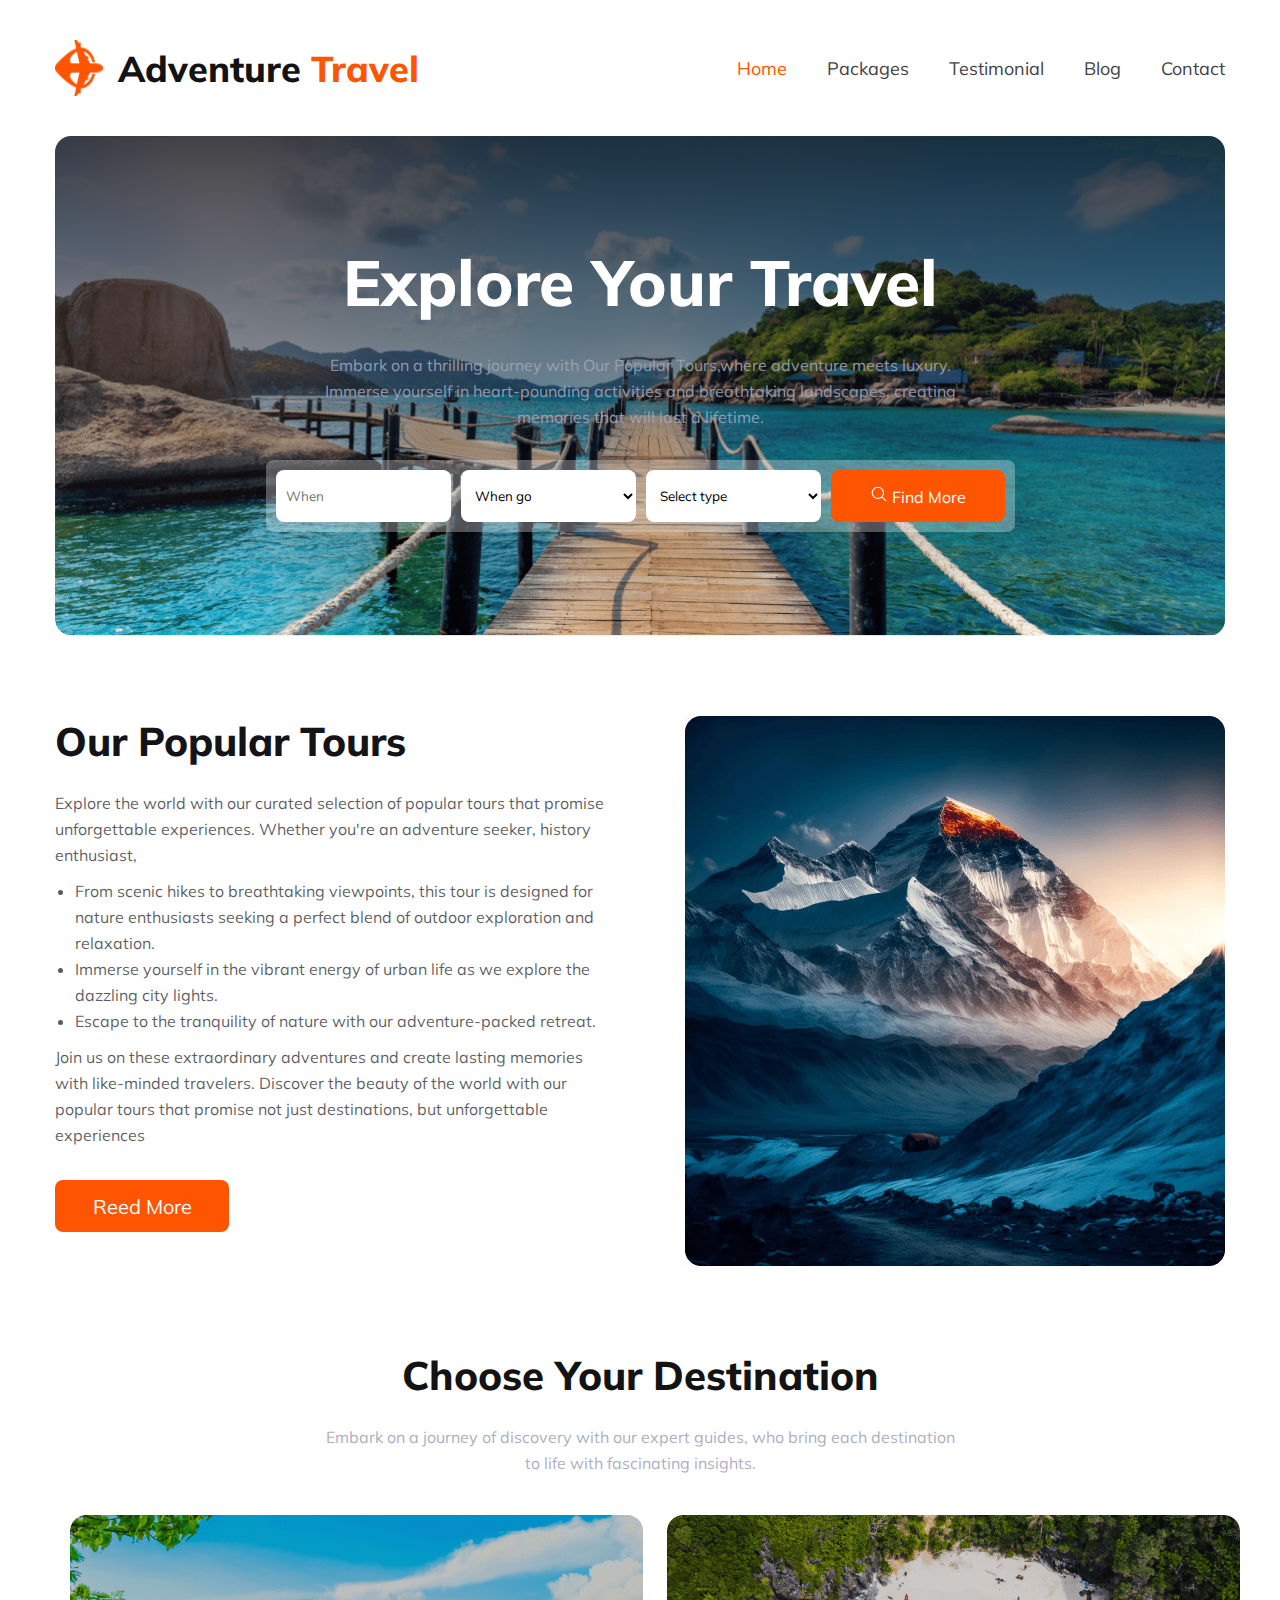
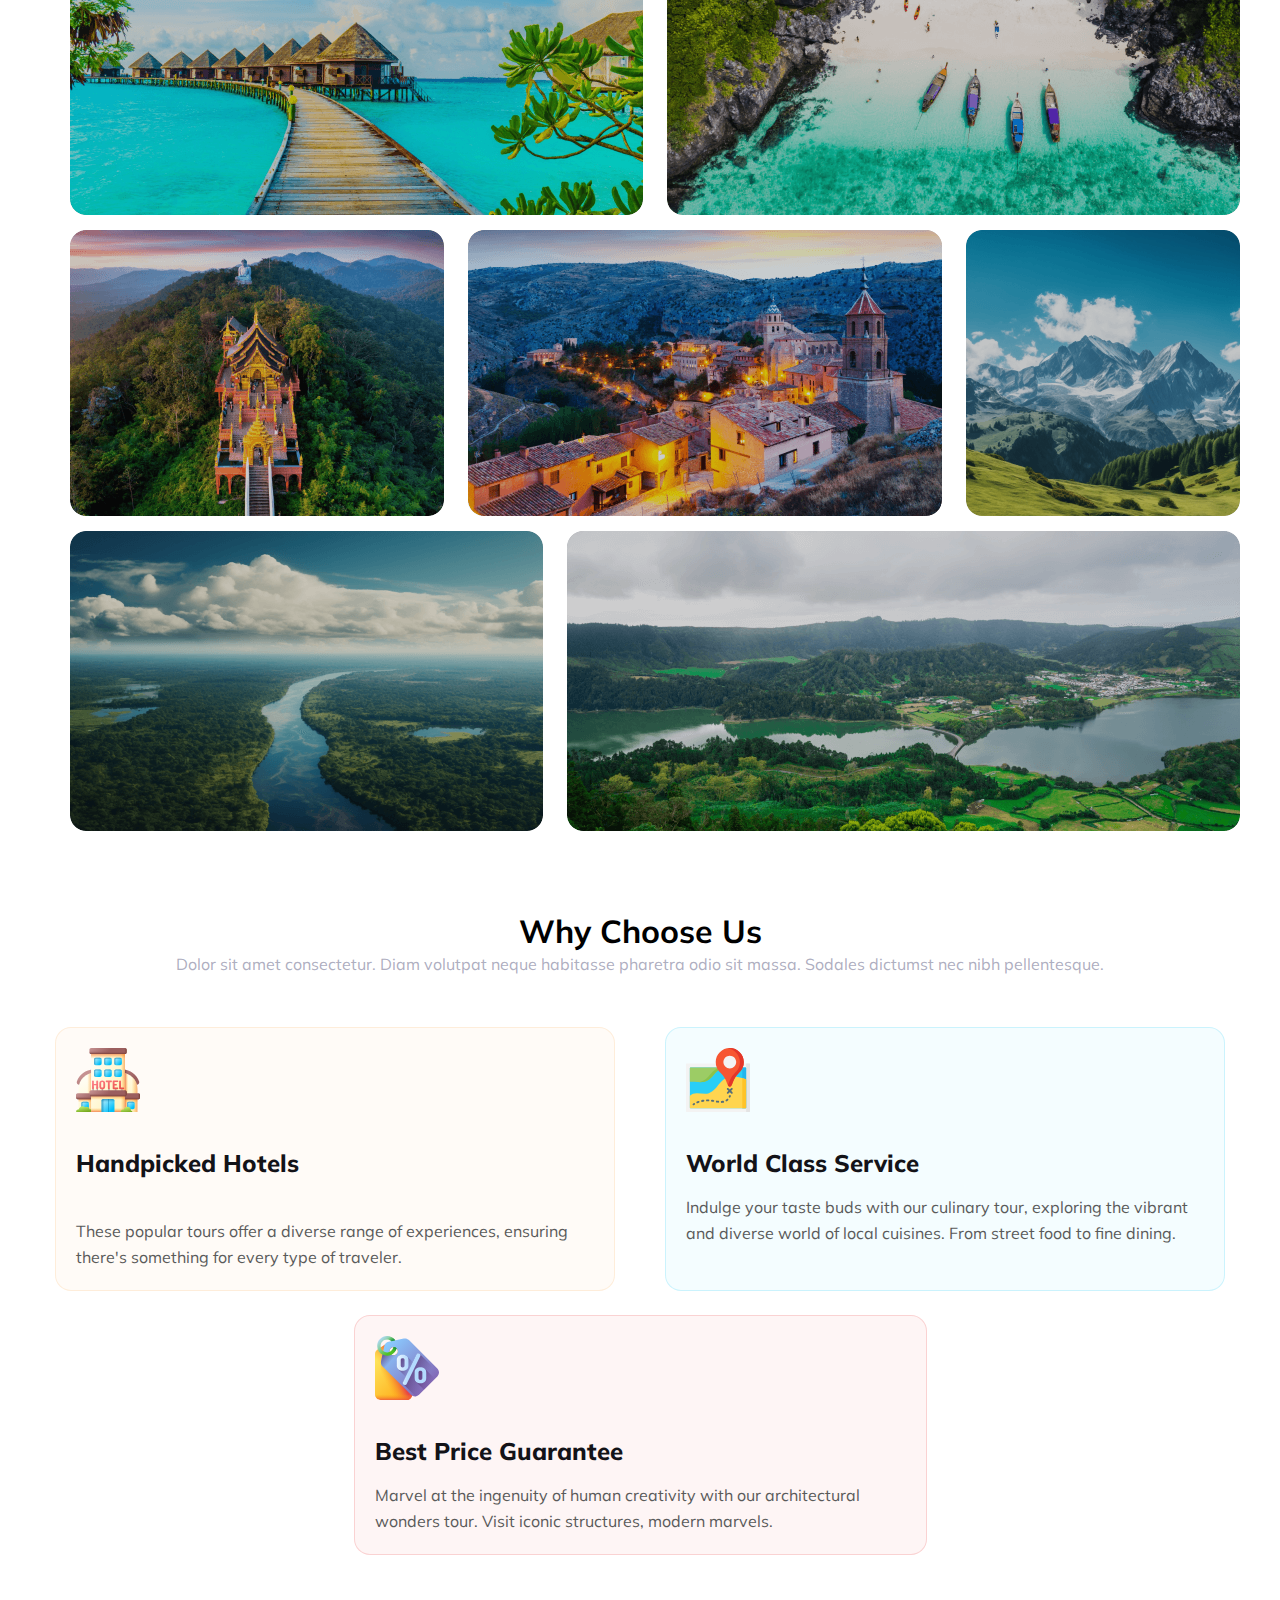
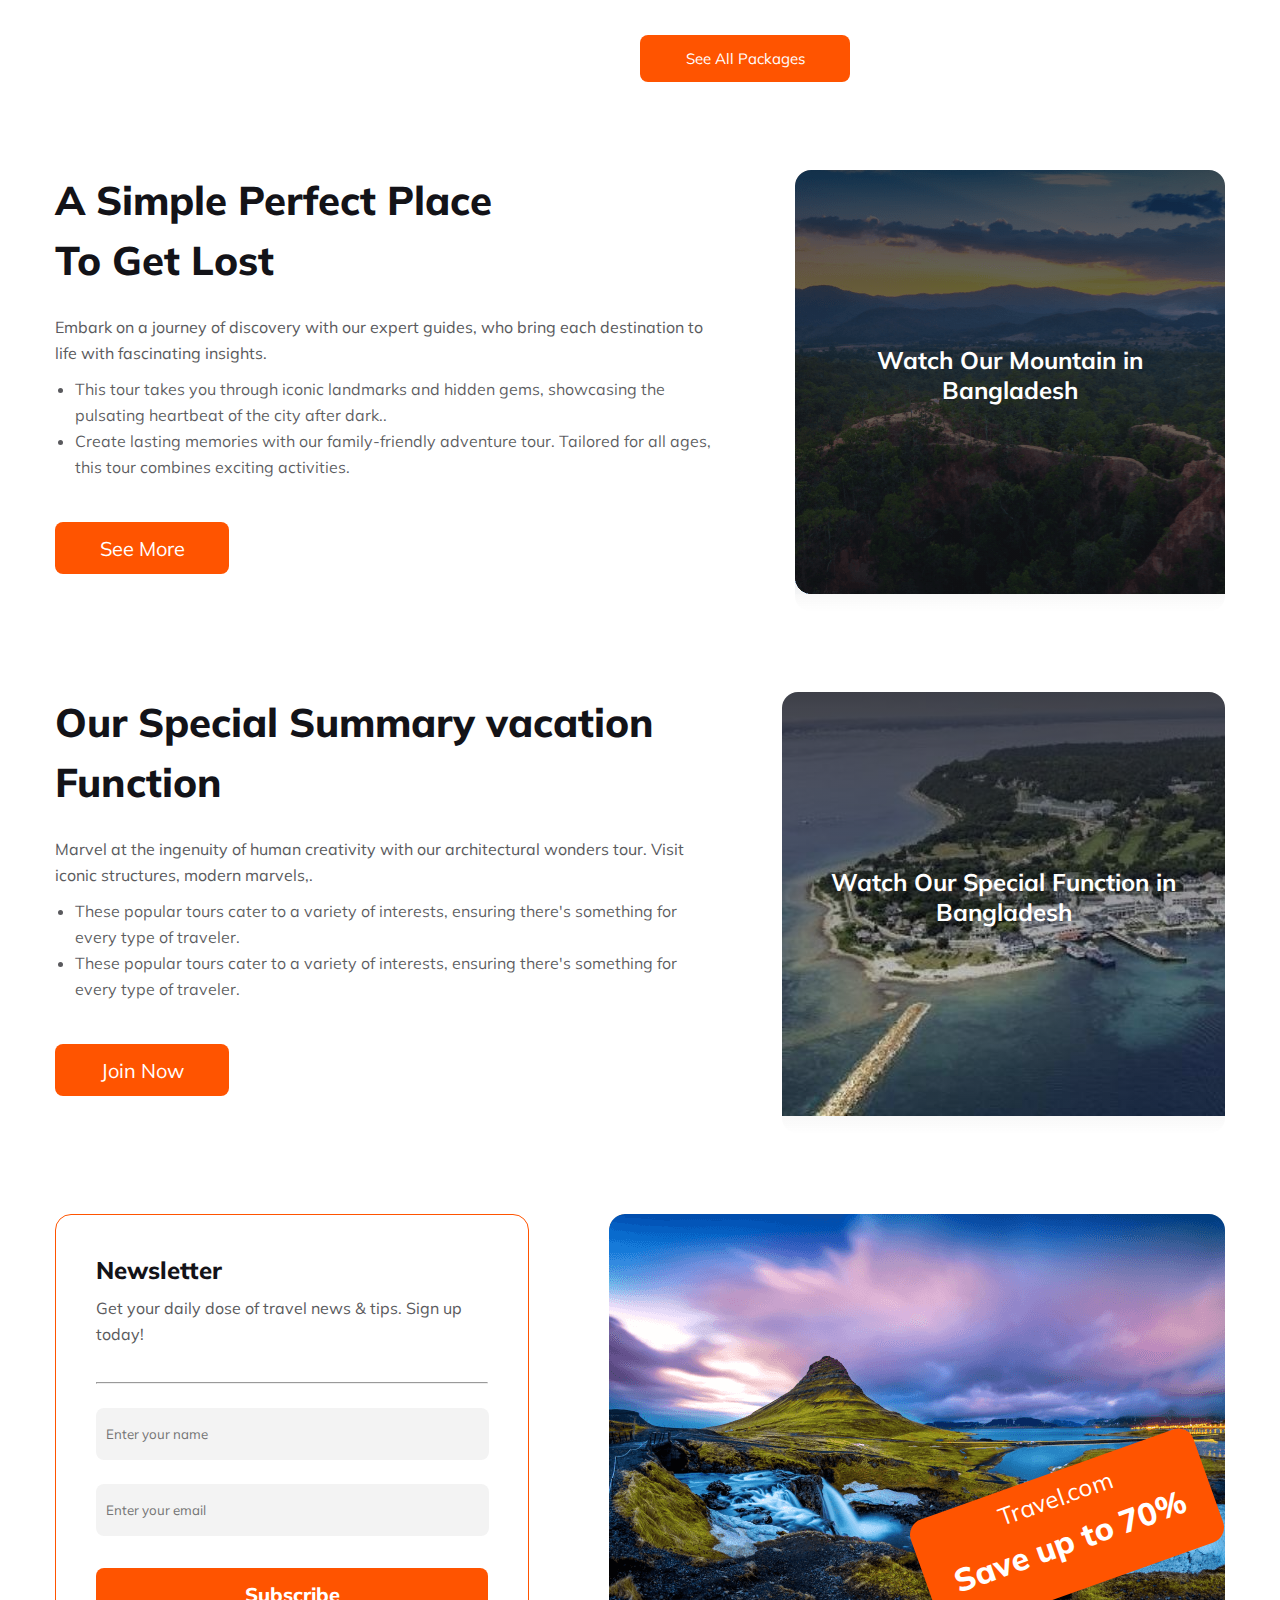
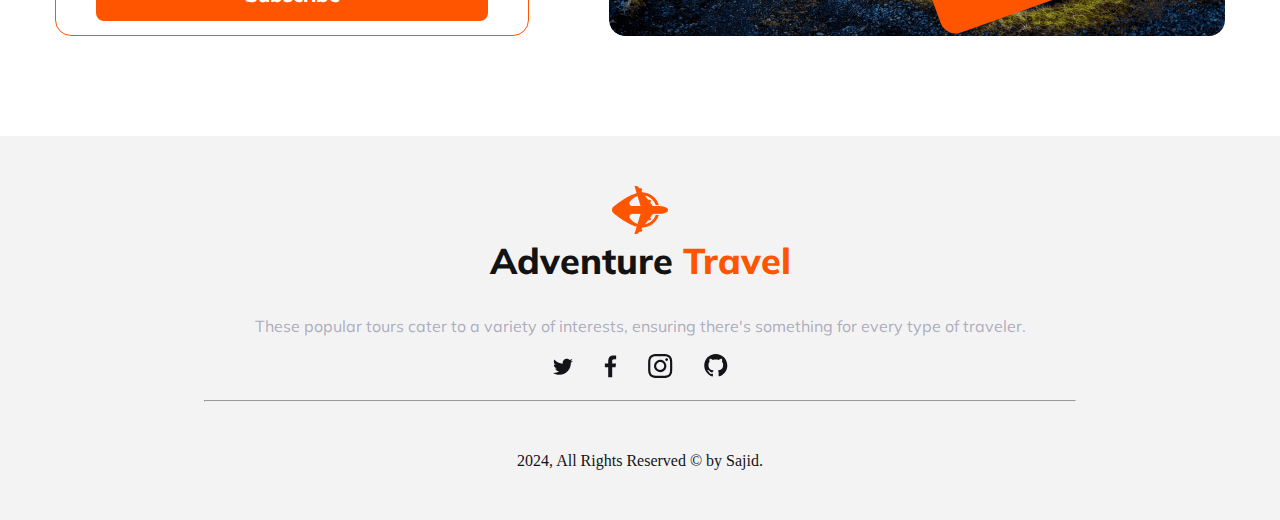
<file: index.html>
<!DOCTYPE html>
<html lang="en">
  <head>
    <meta charset="UTF-8" />
    <meta name="viewport" content="width=device-width, initial-scale=1.0" />
    <title>Adventure Travel</title>
    <link
      rel="stylesheet"
      href="https://cdnjs.cloudflare.com/ajax/libs/font-awesome/4.7.0/css/font-awesome.min.css"
    />
    <link rel="stylesheet" href="style.css" />
    <link rel="preconnect" href="https://fonts.googleapis.com" />
    <link rel="preconnect" href="https://fonts.gstatic.com" crossorigin />
    <link
      href="https://fonts.googleapis.com/css2?family=Mulish:wght@400;700;800&display=swap"
      rel="stylesheet"
    />
  </head>
  <body>
    <!-- Start header section -->
    <header>
      <nav class="nav-bar">
        <div class="nav-bar-logo">
          <img src="/Images/Group 40071 (2).png" alt="" />
          <h2 class="nav-logo-title">
            Adventure<span class="nav-logo-span"> Travel</span>
          </h2>
        </div>
        <img class="bar" src="/Images/Frame.svg" alt="" />
        <div class="nav-bar-items">
          <ul>
            <li><a href="#" style="color: #ff5400">Home</a></li>
            <li><a href="#">Packages</a></li>
            <li><a href="#">Testimonial</a></li>
            <li><a href="#">Blog</a></li>
            <li><a href="#">Contact</a></li>
          </ul>
        </div>
      </nav>
      <div class="banner-container">
        <section class="banner-content">
          <h1 class="banner-title">Explore Your Travel</h1>
          <p class="common-style">
            Embark on a thrilling journey with Our Popular Tours,where adventure
            meets luxury. Immerse yourself in heart-pounding activities and
            breathtaking landscapes, creating memories that will last a
            lifetime.
          </p>
          <div class="banner-element">
            <input type="text" placeholder="When" />
            <select name="" id="">
              <option value="">When go</option>
            </select>
            <select name="" id="">
              <option value="">Select type</option>
            </select>
            <button>
              <img class="fa-search" src="/Images/Icon/search.svg" alt="" />
              Find More
            </button>
          </div>
        </section>
      </div>
    </header>
    <!-- End header section -->
    <!-- Start Main section -->
    <main>
      <section>
        <div class="popular-tours-section">
          <div class="Popular-tours-section-content1">
            <h1>Our Popular Tours</h1>
            <p class="common-style">
              Explore the world with our curated selection of popular tours that
              promise unforgettable experiences. Whether you're an adventure
              seeker, history enthusiast,
            </p>
            <ul>
              <li>
                From scenic hikes to breathtaking viewpoints, this tour is
                designed for nature enthusiasts seeking a perfect blend of
                outdoor exploration and relaxation.
              </li>
              <li>
                Immerse yourself in the vibrant energy of urban life as we
                explore the dazzling city lights.
              </li>
              <li>
                Escape to the tranquility of nature with our adventure-packed
                retreat.
              </li>
            </ul>
            <p class="common-style">
              Join us on these extraordinary adventures and create lasting
              memories with like-minded travelers. Discover the beauty of the
              world with our popular tours that promise not just destinations,
              but unforgettable experiences
            </p>
            <button class="btn-primary">Reed More</button>
          </div>
          <div class="Popular-tours-section-content2">
            <img src="/Images/Rectangle 4.png" alt="" />
          </div>
        </div>
      </section>
      <section class="destination-section">
        <div class="destination-section-content">
          <h2>Choose Your Destination</h2>
          <p class="common-style">
            Embark on a journey of discovery with our expert guides, who bring
            each destination to life with fascinating insights.
          </p>
        </div>
        <div class="destination-section-container">
          <div class="destination-section-images1">
            <img class="imag1" src="/Images/Rectangle 5.png" alt="" />
            <img class="imag2" src="/Images/Rectangle 8.png" alt="" />
          </div>
          <div class="destination-section-images2">
            <img class="imag3" src="/Images/Rectangle 6.png" alt="" />
            <img class="imag4" src="/Images/Rectangle 7.png" alt="" />
            <img class="imag5" src="/Images/Rectangle 9.png" alt="" />
          </div>
          <div class="destination-section-images3">
            <img class="imag6" src="/Images/Rectangle 11.png" alt="" />
            <img class="imag7" src="/Images/Rectangle 10.png" alt="" />
          </div>
        </div>
      </section>
      <section class="why-choose-us-section">
        <div class="why-choose-us-content1">
          <h1>Why Choose Us</h1>
          <p class="common-style">
            Dolor sit amet consectetur. Diam volutpat neque habitasse pharetra
            odio sit massa. Sodales dictumst nec nibh pellentesque.
          </p>
        </div>
        <div class="why-choose-us-content2">
          <div class="why-choose-us-content2s-content">
            <img src="/Images/Icon/hotel 1.svg" alt="" />
            <h3>Handpicked Hotels</h3>
            <p class="common-style" style="color: #5a5a5a; padding-top: 24px">
              These popular tours offer a diverse range of experiences, ensuring
              there's something for every type of traveler.
            </p>
          </div>
          <div class="why-choose-us-content2ss-content">
            <img src="/Images/Icon/map 1.svg" alt="" />
            <h3>World Class Service</h3>
            <p class="common-style" style="color: #5a5a5a">
              Indulge your taste buds with our culinary tour, exploring the
              vibrant and diverse world of local cuisines. From street food to
              fine dining.
            </p>
          </div>
        </div>
        <div class="why-choose-us-content3">
          <img src="/Images/Icon/price-tag 1.svg" alt="" />
          <h3>Best Price Guarantee</h3>
          <p class="common-style" style="color: #5a5a5a">
            Marvel at the ingenuity of human creativity with our architectural
            wonders tour. Visit iconic structures, modern marvels.
          </p>
        </div>
      </section>
      <section class="see-all-packages-section">
        <button
          class="btn-secondary"
          style="width: 210px; font-size: 15px; align-items: center"
        >
          See All Packages
        </button>
        <div class="see-all-packages-element">
          <div class="see-all-packages-section-content1">
            <h1>
              A Simple Perfect Place <br />
              To Get Lost
            </h1>
            <p>
              Embark on a journey of discovery with our expert guides, who bring
              each destination to life with fascinating insights.
            </p>
            <ul>
              <li>
                This tour takes you through iconic landmarks and hidden gems,
                showcasing the pulsating heartbeat of the city after dark..
              </li>
              <li>
                Create lasting memories with our family-friendly adventure tour.
                Tailored for all ages, this tour combines exciting activities.
              </li>
            </ul>
            <button class="btn-primary">See More</button>
          </div>
          <div class="see-all-packages-section-content2">
            <h3>
              Watch Our Mountain in <br />
              Bangladesh
            </h3>
          </div>
        </div>
      </section>
      <section class="summary-vacation-special">
        <div class="summary-vacation-special-element">
          <div class="summary-vacation-special-content1">
            <h1>Our Special Summary vacation <br />Function</h1>
            <p>
              Marvel at the ingenuity of human creativity with our architectural
              wonders tour. Visit iconic structures, modern marvels,.
            </p>
            <ul>
              <li>
                These popular tours cater to a variety of interests, ensuring
                there's something for every type of traveler.
              </li>
              <li>
                These popular tours cater to a variety of interests, ensuring
                there's something for every type of traveler.
              </li>
            </ul>
            <button class="btn-primary">Join Now</button>
          </div>
          <div class="summary-vacation-special-content2">
            <h3>
              Watch Our Special Function in <br />
              Bangladesh
            </h3>
          </div>
        </div>
      </section>
      <section class="Newsletter-section">
        <div class="Newsletter-section-content1">
          <h3>Newsletter</h3>
          <h5>Get your daily dose of travel news & tips. Sign up today!</h5>
          <hr style="width: 100%" />
          <form action="">
            <input type="text" placeholder="Enter your name" />
            <input type="email" placeholder="Enter your email" />
            <button
              type="submit"
              class="btn-secondary"
              style="width: 100%; font-size: 20px; font-weight: 800"
            >
              Subscribe
            </button>
          </form>
        </div>
        <div class="Newsletter-section-content2">
          <div class="discount-badge">
            <h3>Travel.com</h3>
            <h2>Save up to 70%</h2>
          </div>
        </div>
      </section>
    </main>
    <!-- End Main section -->
    <footer>
      <section class="footer-section">
        <div class="footer-man">
          <img src="/Images/Group 40071 (2).png" alt="" />
          <h2 class="nav-logo-title">
            Adventure<span class="nav-logo-span"> Travel</span>
          </h2>
        </div>
        <div class="footer-we-man">
          <p class="common-style">
            These popular tours cater to a variety of interests, ensuring
            there's something for every type of traveler.
  
          </p>
          <img src="/Images/Icon/Social.svg" alt="" />
          <hr />
        </div>
        <div class="copyright">2024, All Rights Reserved &copy; by Sajid.</div>
      </section>
    </footer>
    <!-- End footer section -->
  </body>
</html>
</file>
<file: style.css>
* {
  margin: 0;
  padding: 0;
  box-sizing: border-box;
  font-family: "Mulish", sans-serif;
}
header,
main {
  max-width: 1170px;
  margin: 0 auto;
  height: auto;
}
.btn-primary {
  margin-top: 32px;
  border: 0px;
  border-radius: 8px;
  background: #ff5400;
  width: 174px;
  height: 52px;
  padding: 14px 35px;
  color: #fff;
  text-align: center;
  font-size: 20px;
}
.btn-secondary {
  margin-top: 32px;
  margin: 32px auto;
  border: 0px;
  border-radius: 8px;
  background: #ff5400;
  padding: 14px 35px;
  color: #fff;
  text-align: center;
}
.common-style {
  color: rgba(164, 164, 184, 0.9);
  font-style: normal;
  font-size: 16px;
  font-weight: 400;
  line-height: 26px;
}
/* Start Header section style */
.nav-bar {
  display: flex;
  justify-content: space-between;
  align-items: center;
  cursor: pointer;
  margin: 40px 0px;
}
.nav-bar-logo {
  display: flex;
  align-items: center;
  gap: 15px;
}
.nav-bar-logo img {
  width: 48px;
  height: 56px;
}
.nav-logo-title {
  color: #131313;
  font-size: 36px;
  font-weight: 800;
}
.nav-logo-span {
  color: #ff5400;
  font-size: 36px;
  font-weight: 800;
}

.nav-bar-items ul {
  display: flex;
  gap: 40px;
}
.nav-bar-items ul li {
  list-style: none;
}
.nav-bar-items ul li a {
  text-decoration: none;
  font-weight: 400;
  font-size: 18px;
  color: #424242;
}
.bar {
  display: none;
}
.banner-container {
  width: 100%;
  height: 500px;
  margin: 0 auto;
  border-radius: 16px;
  background: linear-gradient(
      180deg,
      rgba(19, 19, 24, 0.8) 0%,
      rgba(19, 19, 24, 0) 100%
    ),
    url("/Images/Group\ 13\ \(1\)\ \(1\).png");
  background-repeat: no-repeat;
  margin: 0 auto;
  border-radius: 16px;
  background-size: cover;
}
.banner-content {
  text-align: center;
  padding-top: 106px;
  width: 100%;
}
.banner-content h1 {
  font-size: 64px;
  font-weight: 800;
  color: #fff;
}
.banner-content p {
  width: 676px;
  margin: 30px auto;
}
.banner-element {
  display: inline-flex;
  gap: 10px;
  padding: 10px;
  background-color: rgba(255, 255, 255, 0.3);
  border-radius: 8px;
}
.banner-element select,
input {
  padding: 10px;
  background-color: #fff;
  border-radius: 8px;
  width: 175px;
  height: 52px;
  border: none;
}
.banner-element h3 {
  border-radius: 8px;
  background: #fff;
  width: 174px;
  height: 52px;
  color: rgba(19, 19, 24, 0.5);
  text-align: center;
  font-size: 16px;
  font-weight: 400;
  padding: 15px;
}

.banner-element button {
  background-color: #ff5400;
  color: #fff;
  border: none;
  padding: 15px;
  font-size: 16px;
  font-weight: 400;
  border-radius: 8px;
  text-align: center;
  width: 174px;
  height: 52px;
}
.banner-element button .fa-search {
  width: 18px;
  height: 18px;
}
/* Main Section styles */

.popular-tours-section {
  margin-top: 80px;
  display: flex;
  gap: 80px;
  justify-content: center;
}
.Popular-tours-section-content1 h1 {
  color: #131318;
  font-size: 40px;
  font-weight: 800;
  margin-bottom: 24px;
}
.Popular-tours-section-content1 p {
  color: rgba(19, 19, 24, 0.7);
}
.Popular-tours-section-content1 ul {
  padding-left: 20px;
  padding-top: 10px;
  padding-bottom: 10px;
}
.Popular-tours-section-content1 ul li {
  color: rgba(19, 19, 24, 0.7);
  font-size: 16px;
  font-weight: 400;
  line-height: 26px;
}
.Popular-tours-section-content2 img {
  border: 16px;
}

.destination-section {
  margin-top: 80px;
}

.destination-section-content {
  text-align: center;
}
.destination-section-content h2 {
  font-size: 40px;
  font-weight: 800;
  color: #131313;
  padding-bottom: 24px;
}
.destination-section-content p {
  padding-bottom: 24px;
  width: 643px;
  margin: 0 auto;
}
.destination-section-images1,
.destination-section-images2,
.destination-section-images3 {
  display: flex;
  gap: 24px;
  margin: 15px;
}
.destination-section-container img {
  background: linear-gradient(
    0deg,
    rgba(19, 19, 24, 0.2) 0%,
    rgba(19, 19, 24, 0.2) 100%
  );
  background-repeat: no-repeat;
  background-size: cover;
  border-radius: 16px;
}

.why-choose-us-content1 {
  text-align: center;
  margin-top: 80px;
  margin-bottom: 50px;
}
.why-choose-us-content2 {
  display: flex;
  gap: 50px;
}
.why-choose-us-content2s-content {
  padding: 20px;
  border-radius: 16px;
  border: 1px solid rgba(251, 181, 99, 0.2);
  background: rgba(251, 181, 99, 0.05);
  width: 573px;
}
.why-choose-us-content2ss-content {
  padding: 20px;
  border-radius: 16px;
  border: 1px solid rgba(41, 206, 246, 0.2);
  background: rgba(41, 206, 246, 0.05);
  width: 573px;
}
.why-choose-us-content2s-content img,
.why-choose-us-content2ss-content img,
.why-choose-us-content3 img {
  width: 64px;
  height: 64px;
  margin-bottom: 32px;
}
.why-choose-us-content2s-content h3,
.why-choose-us-content2ss-content h3,
.why-choose-us-content3 h3 {
  color: #131318;
  font-size: 24px;
  font-weight: 800;
  padding-bottom: 16px;
}
.why-choose-us-content3 {
  margin: 24px auto;
  border-radius: 16px;
  border: 1px solid rgba(233, 68, 68, 0.2);
  background: rgba(233, 68, 68, 0.05);
  width: 573px;
  padding: 20px;
}
.see-all-packages-section .btn-secondary {
  position: relative;
  top: 24px;
  bottom: 18px;
  left: 50%;
}
.see-all-packages-element {
  display: flex;
  margin-top: 80px;
  gap: 80px;
}
.summary-vacation-special-element {
  display: flex;
  margin-top: 80px;
  gap: 80px;
}
.see-all-packages-section-content1 h1 {
  color: #131318;
  font-size: 40px;
  font-weight: 800;
  margin-bottom: 24px;
  line-height: 60px;
}
.summary-vacation-special-content1 h1 {
  color: #131318;
  font-size: 40px;
  font-weight: 800;
  margin-bottom: 24px;
  line-height: 60px;
}
.see-all-packages-section-content1 p {
  color: #5a5a5d;
  font-size: 16px;
  font-weight: 400;
  line-height: 26px;
}
.summary-vacation-special-content1 p {
  color: #5a5a5d;
  font-size: 16px;
  font-weight: 400;
  line-height: 26px;
}
.see-all-packages-section-content1 ul {
  padding-left: 20px;
  padding-top: 10px;
  padding-bottom: 10px;
}
.summary-vacation-special-content1 ul {
  padding-left: 20px;
  padding-top: 10px;
  padding-bottom: 10px;
}
.see-all-packages-section-content2 {
  border-radius: 16px;
  background: linear-gradient(180deg, #131318 -31.96%, rgba(19, 19, 24, 0) 100%),
    url("/Images/Group\ 40089.png");
  background-repeat: no-repeat;
  width: 610px;
  height: 442px;
}
.summary-vacation-special-content2 {
  border-radius: 16px;
  background: linear-gradient(180deg, #131318 -31.96%, rgba(19, 19, 24, 0) 100%),
    url("/Images/images.jpg");
  background-repeat: no-repeat;
  width: 610px;
  height: 442px;
}
.see-all-packages-section-content2 h3 {
  color: #fff;
  text-align: center;
  font-size: 24px;
  font-weight: 700;
  width: 100%;
  padding-top: 175px;
}
.summary-vacation-special-content2 h3 {
  color: #fff;
  text-align: center;
  font-size: 24px;
  font-weight: 700;
  width: 100%;
  padding-top: 175px;
}

.see-all-packages-section-content1 ul li {
  color: rgba(19, 19, 24, 0.7);
  font-size: 16px;
  font-weight: 400;
  line-height: 26px;
}
.summary-vacation-special-content1 ul li {
  color: rgba(19, 19, 24, 0.7);
  font-size: 16px;
  font-weight: 400;
  line-height: 26px;
}
.Newsletter-section {
  display: flex;
  margin-top: 80px;
  gap: 80px;
}
.Newsletter-section-content1 {
  width: 474px;
  height: 422px;
  border-radius: 16px;
  border: 1px solid #ff5400;
  padding: 40px;
}
.Newsletter-section-content1 h3 {
  color: #131318;
  font-size: 24px;
  font-weight: 800;
  padding-bottom: 10px;
}
.Newsletter-section-content1 h5 {
  color: #5a5a5d;
  font-size: 16px;
  font-weight: 400;
  line-height: 26px;
  padding-bottom: 20px;
}
.Newsletter-section form input {
  display: block;
  width: 393px;
  height: 52px;
  flex-shrink: 0;
  margin-top: 24px;
  border-radius: 8px;
  background: rgba(19, 19, 24, 0.05);
}
.Newsletter-section-content2 {
  width: 672px;
  height: 422px;
  border-radius: 16px;
  background: url("/Images/Rectangle\ 8\ \(1\).png"),
    lightgray 50% / cover no-repeat;
  background-repeat: no-repeat;
}
.discount-badge {
  text-align: center;
  border-radius: 16px;
  background: #ff5400;
  width: 300px;
  height: 120px;
  transform: rotate(-19.628deg);
  position: relative;
  top: 61%;
  left: 50%;
}
.discount-badge h3 {
  color: #fff;
  text-align: center;
  font-size: 24px;
  font-weight: 400;
  padding-top: 10px;
}
.discount-badge h2 {
  color: #fff;
  font-size: 32px;
  font-weight: 800;
  padding-top: 10px;
}
footer {
  margin-top: 100px;
  background-color: rgba(19, 19, 24, 0.05);
  
}
.footer-man {
  padding-top: 50px;
  margin-bottom: 15px;
}
.footer-we-man {
  padding-top: 15px;
  color: #5a5a5d;
  font-size: 16px;
  font-weight: 400;
  line-height: 26px;
}.footer-we-man img{
  margin-top: 15px;
}
.footer-section {
  display: block;
  justify-content: center;
  align-items: center;
  margin: 0 auto;
  text-align: center;
}
hr {
  width: 872px;
  height: 1px;
  margin: 15px auto;
  background-color: rgba(19, 19, 24, 0.1);
}
.copyright {
  margin-top: 50px;
  padding-bottom: 50px;
  color: #131318;
  font-family: Inter;
  font-size: 16px;
  font-weight: 300;
}
/* Responsive for mobile devices */
@media screen and (max-width: 576px) {
  .nav-bar {
    margin: 12px 0%;
    width: 100%;
  }
  .nav-logo-title,
  .nav-logo-span {
    font-size: 22px;
  }
  .bar {
    display: block;
  }
  .nav-bar-items {
    display: none;
  }
  .banner-container {
    width: 100%;
    height: 100%;
  }
  .banner-content {
    padding: 32px;
  }
  .banner-content h1 {
    font-size: 22px;
    font-weight: 800;
    color: #fff;
  }
  .banner-content p {
    width: 100%;
  }
  .banner-element {
    display: flex;
    width: 100%;
    height: auto;
    padding: 16px;
    flex-direction: column;
    gap: 14px;
  }

  .banner-element select,
  input {
    padding: 10px;
    background-color: #fff;
    border-radius: 8px;
    width: 100%;
  }
  .banner-element button {
    width: 100%;
  }
  .destination-section-images1,
  .destination-section-images2,
  .destination-section-images3,
  .popular-tours-section,
  .why-choose-us-content2,
  .see-all-packages-element,
  .summary-vacation-special-element,
  .Newsletter-section {
    flex-direction: column;
    margin: 24px;
    width: 100%;
    gap: 30px;
  }
  .Popular-tours-section-content1 h1,
  .see-all-packages-section-content1 h1,
  .summary-vacation-special-content1 h1 {
    font-size: 20px;
  }
  .see-all-packages-section-content1 h1,
  .summary-vacation-special-content1 h1 {
    font-weight: 800;
    line-height: 30px;
  }
  .destination-section-container img {
    width: 100%;
  }
  .destination-section-content h2 {
    font-size: 20px;
    font-weight: 800;
    color: #131313;
    padding-bottom: 24px;
  }
  .why-choose-us-content2s-content p,
  .why-choose-us-content2ss-content p,
  .destination-section-content p,
  .see-all-packages-section-content1 p {
    width: 309px;
    color: rgba(19, 19, 24, 0.7);
    font-size: 14px;
    line-height: 24px;
  }
  .summary-vacation-special-content1 p {
    width: 309px;
    color: rgba(19, 19, 24, 0.7);
    font-size: 14px;
    line-height: 24px;
  }
  .why-choose-us-content3 {
    margin: 24px 24px;
    width: 573px;
    padding: 20px;
  }
  .Popular-tours-section-content1 ul,
  p,
  .see-all-packages-section-content1 ul {
    font-size: 14px;
    width: 100%;
  }
  .summary-vacation-special-content1 ul {
    font-size: 14px;
    width: 100%;
  }
  .see-all-packages-section-content1 ul li {
    color: #131318;
    width: 518px;
    font-size: 16px;
    font-weight: 700;
    line-height: 26px;
  }
  .summary-vacation-special-content1 ul li {
    color: #131318;
    width: 518px;
    font-size: 16px;
    font-weight: 700;
    line-height: 26px;
  }
  .Popular-tours-section-content2 img,
  .see-all-packages-section-content2 img,
  .summary-vacation-special-content2 img,
  .Newsletter-section-content2 {
    width: 100%;
  }
  .see-all-packages-section-content2 {
    width: 100%;
  }
  .summary-vacation-special-content2 {
    width: 100%;
  }
  .see-all-packages-section-content2 h2 {
    position: relative;
    top: 24px;
    bottom: 18px;
    left: 40%;
  }
  .summary-vacation-special-content2 h2 {
    position: relative;
    top: 24px;
    bottom: 18px;
    left: 40%;
  }
  .discount-badge {
    position: relative;
    top: 61%;
    left: 36%;
  }
  hr {
    width: 100%;
    height: 1px;
    margin: 15px auto;
  }
  .footer-section {
    width: 100%;
  } footer{
    width: 100%;
  }
}
</file>
